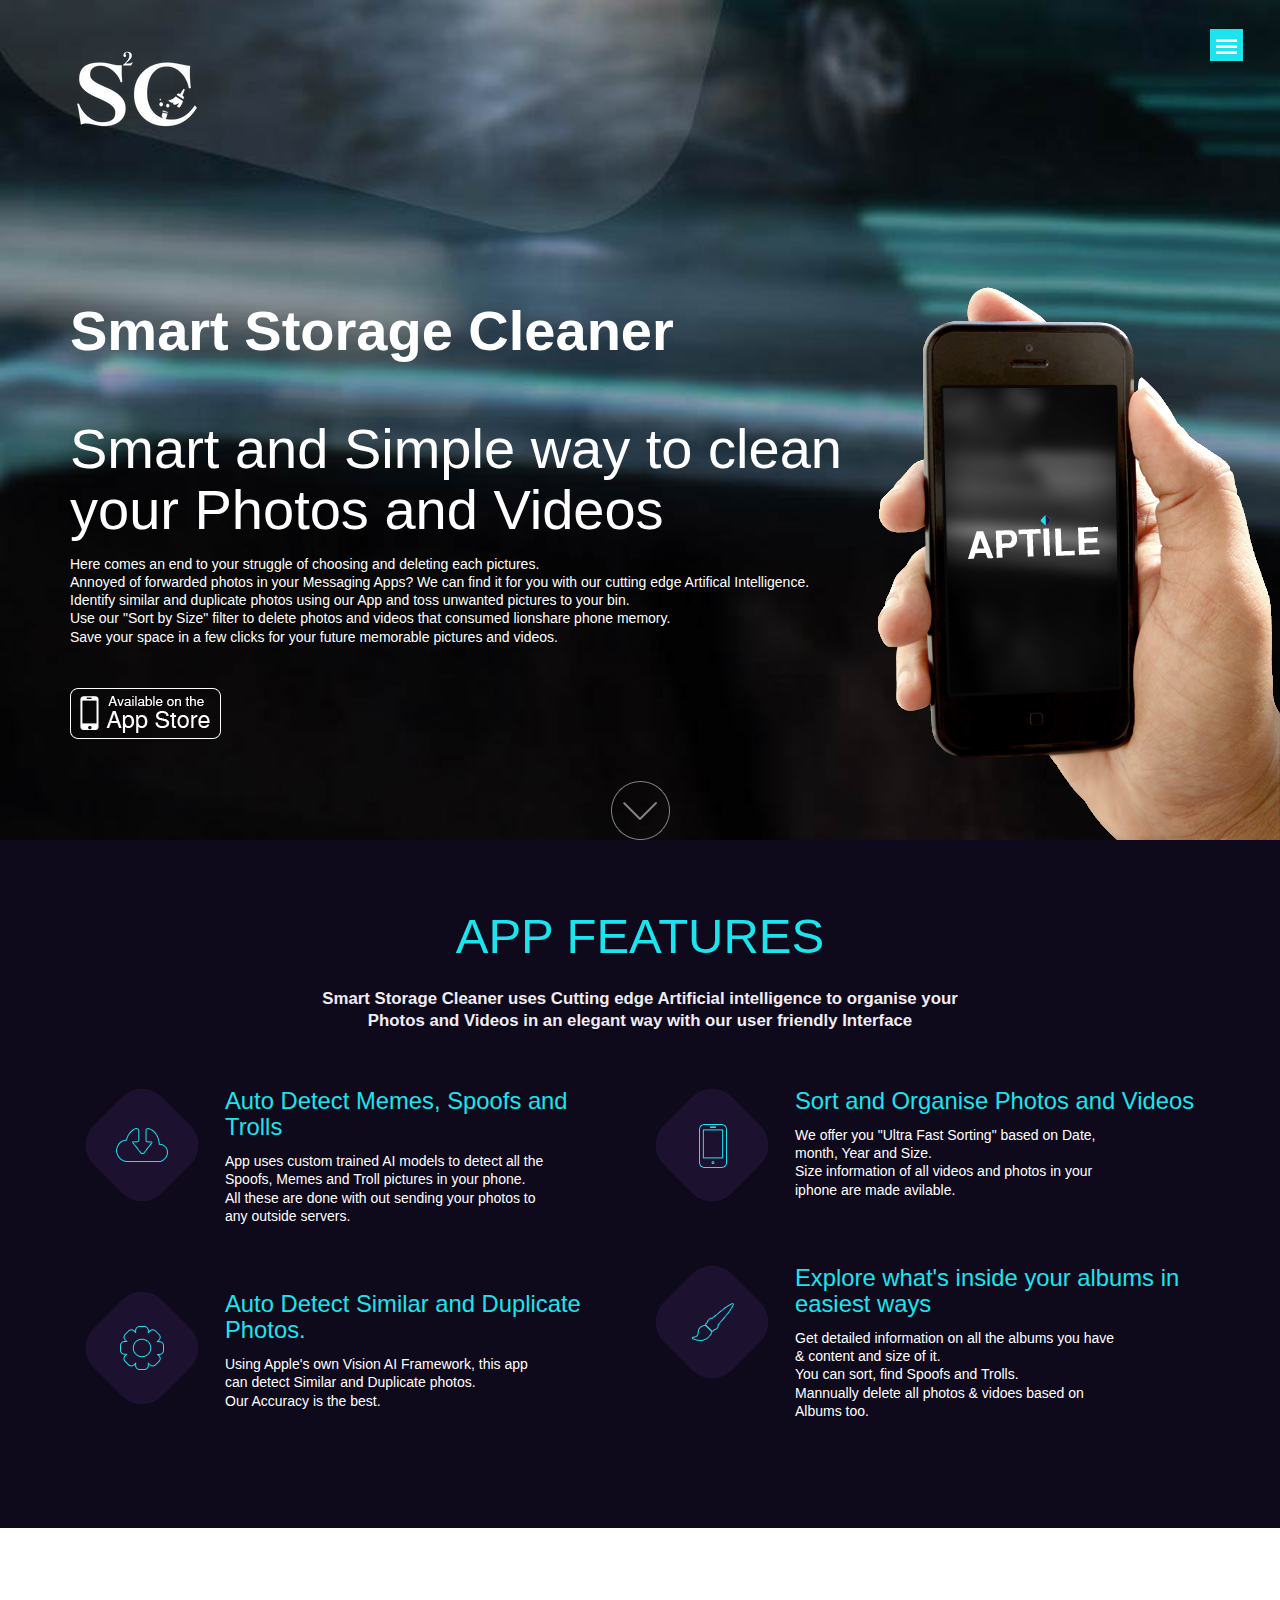
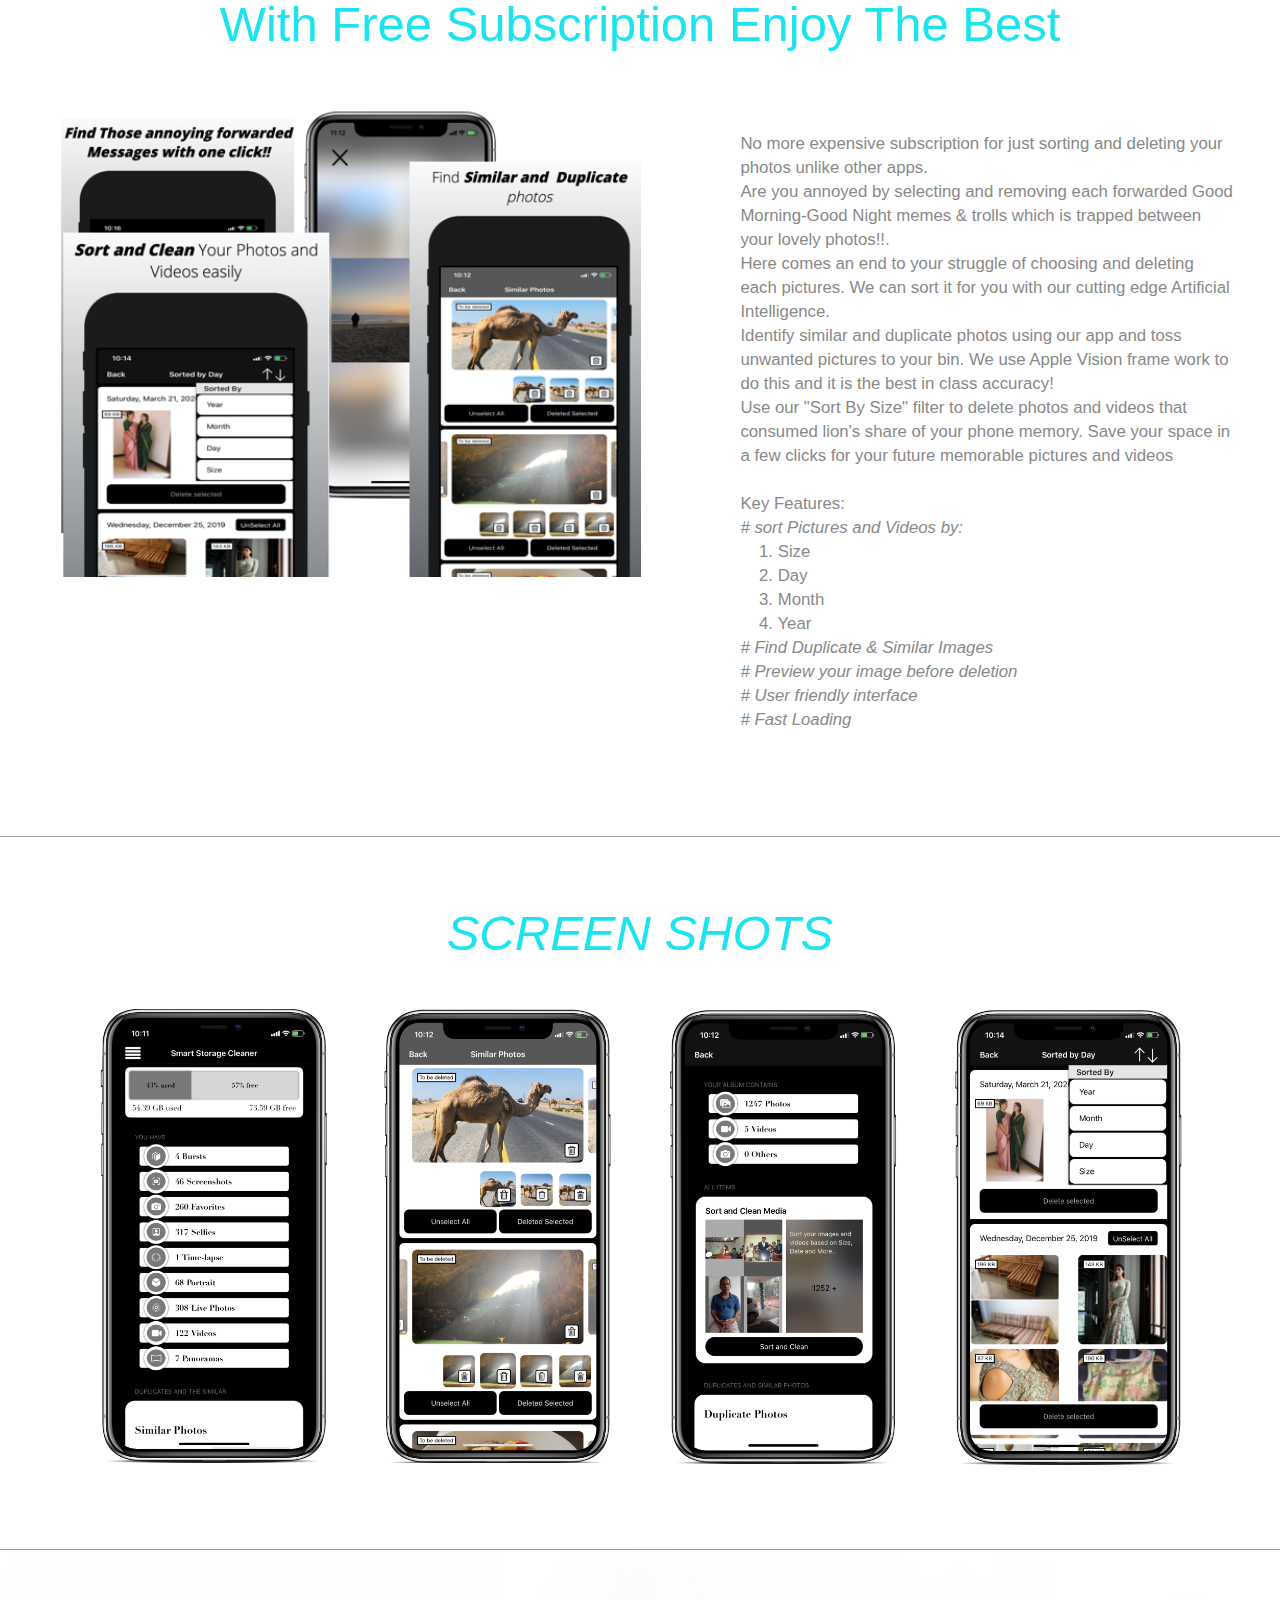
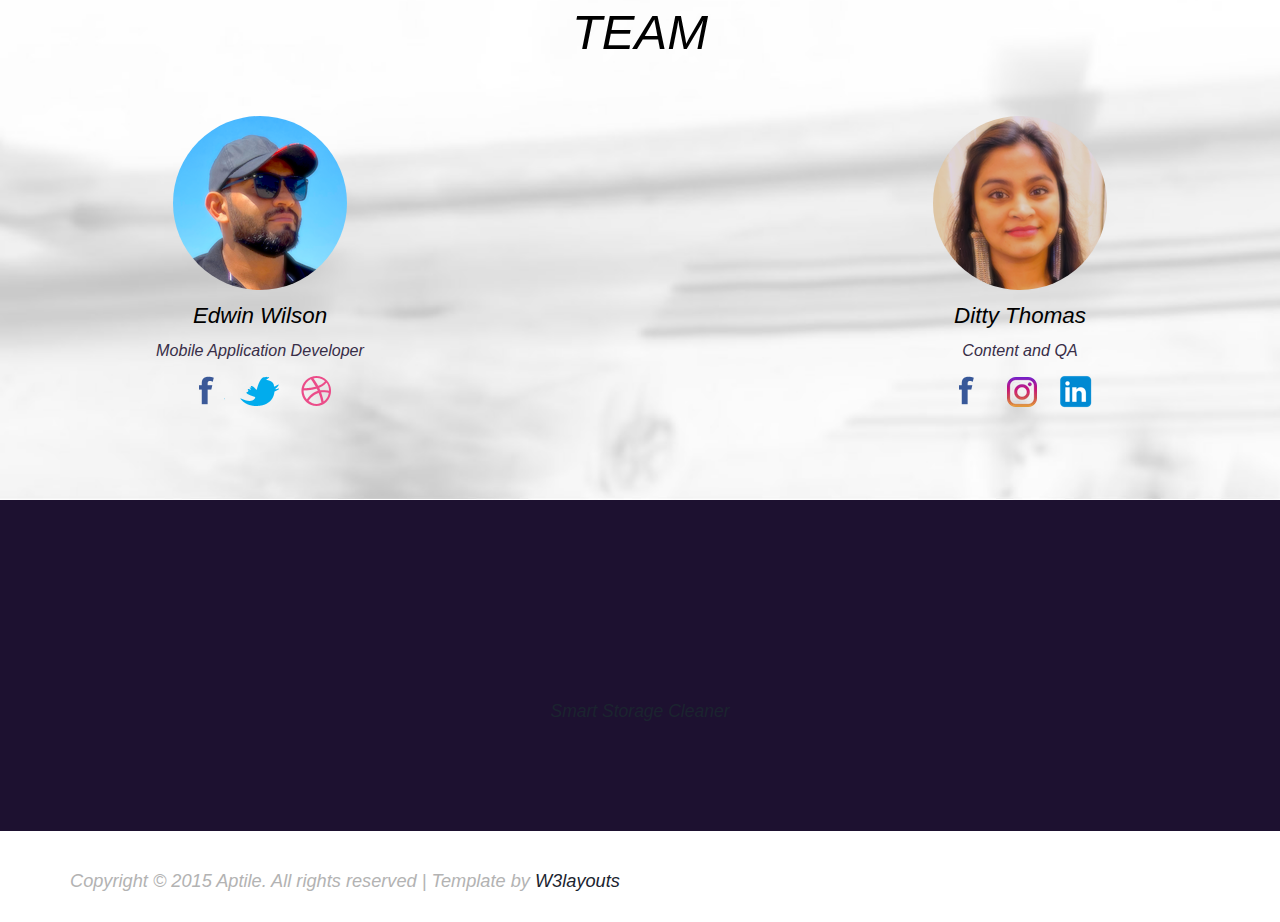
<file: index.html>
<!--
Author: W3layouts
Author URL: http://w3layouts.com
License: Creative Commons Attribution 3.0 Unported
License URL: http://creativecommons.org/licenses/by/3.0/
-->
<!DOCTYPE html>
<html>
<head>
<title>Smart Storage Cleaner: smart and Easy Photo App cleaner for iOS</title>
<link href="css/bootstrap.css" rel='stylesheet' type='text/css' />
<!-- jQuery (Bootstrap's JavaScript plugins) -->
<script src="http://ajax.googleapis.com/ajax/libs/jquery/2.1.1/jquery.min.js"></script>
<link href="css/component.css" rel="stylesheet" type="text/css"  />
<!-- Custom Theme files -->
<link href="css/style.css" rel="stylesheet" type="text/css" media="all" />
<!-- Custom Theme files -->
<meta name="viewport" content="width=device-width, initial-scale=1">
<meta http-equiv="Content-Type" content="text/html; charset=utf-8" />
<meta name="keywords" content="Duplicate cleaner, smiliar photo finder for iOS, similar photo finder for mac, duplicate photo finder for iOS, duplicate file finder, Meme finde, spoof finder,
whats app cleaner, ios app, smart storage cleaner, smart photo cleaner"/>
<script type="application/x-javascript"> addEventListener("load", function() { setTimeout(hideURLbar, 0); }, false); function hideURLbar(){ window.scrollTo(0,1); } </script>
<!--webfont-->
<!---- start-smoth-scrolling---->
		<script type="text/javascript" src="js/move-top.js"></script>
		<script type="text/javascript" src="js/easing.js"></script>
		<script type="text/javascript">
			jQuery(document).ready(function($) {
				$(".scroll").click(function(event){		
					event.preventDefault();
					$('html,body').animate({scrollTop:$(this.hash).offset().top},300);
				});
			});
		</script>
<!---- start-smoth-scrolling---->
</head>
<body class="cbp-spmenu-push">
<div id="home" class="banner">
	 <div class="container">
		 <div class="header">
			 <div class="logo">
				 <a href="#"><img src="images/logo.png" alt=""/></a>
			 </div>	
			 <div class="top-nav">
				<nav class="cbp-spmenu cbp-spmenu-vertical cbp-spmenu-right" id="cbp-spmenu-s2">
					<h3>Menu</h3>
					<a class="scroll" href="#home" class="active">Home</a>
					<a class="scroll" href="#feature">Features</a>
					<a class="scroll" href="#screenshots">Screen Shots</a>
					<a class="scroll" href="#team">Team</a>
				</nav>
				<div class="main buttonset">	
						<!-- Class "cbp-spmenu-open" gets applied to menu and "cbp-spmenu-push-toleft" or "cbp-spmenu-push-toright" to the body -->
						<button id="showRightPush"><img src="images/menu-icon.png" alt=""/></button>
						<!--<span class="menu"></span>-->
				</div>
				<!-- Classie - class helper functions by @desandro https://github.com/desandro/classie -->
				<script src="js/classie.js"></script>
				<script>
				var menuRight = document.getElementById( 'cbp-spmenu-s2' ),
				showRightPush = document.getElementById( 'showRightPush' ),
				body = document.body;

				showRightPush.onclick = function() {
					classie.toggle( this, 'active' );
					classie.toggle( body, 'cbp-spmenu-push-toleft' );
					classie.toggle( menuRight, 'cbp-spmenu-open' );
					disableOther( 'showRightPush' );
				};

				function disableOther( button ) {
					if( button !== 'showRightPush' ) {
						classie.toggle( showRightPush, 'disabled' );
					}
				}
			 </script>
	     </div>
			<div class="clearfix"></div>
		 </div>
		 
		 <div class="banner-info">
			 <h1>Smart Storage Cleaner<p></p><span>Smart and Simple way to clean your Photos and Videos</span></h1>
			 <p>Here comes an end to your struggle of choosing and deleting each pictures.<br>
            Annoyed of forwarded photos in your Messaging Apps? We can find it for you with our cutting edge Artifical Intelligence.<br>
            Identify similar and duplicate photos using our App and toss unwanted pictures to your bin.<br>
            Use our "Sort by Size" filter to delete photos and videos that consumed lionshare phone memory.<br>
            Save your space in a few clicks for your future memorable pictures and videos.</p>
			 <a href="#"><img src="images/app.png" alt=""/></a>
		 </div>
		 <div class="down">
		 <a class="scroll" href="#feature"><img src="images/scroll.png" alt=""/></a>
		 </div>
	 </div>
	 <div class="hand">
		 <img src="images/hand.png" alt=""/>
	 </div>
</div>
<!--features-->
<div id="feature" class="features">
	 <div class="container">
		 <div class="feature-info text-center">
		 <h3>APP FEATURES</h3>
		 <p>Smart Storage Cleaner uses Cutting edge Artificial intelligence to organise your Photos and Videos in an elegant way with our user friendly Interface</p>
		 </div>
		 <div class="feature-grids">
			 <div class="col-md-6 feature-sec">
				 <div class="feature-grid grid1">
					 <h3>Auto Detect Memes, Spoofs and Trolls</h3>
					 <p>App uses custom trained AI models to detect all the Spoofs, Memes and Troll pictures in your phone.
                          <br>All these are done with out sending your photos to any outside servers.</br>
                        </p>
				 </div>
				 <div class="feature-grid grid2">
					 <h3>Auto Detect Similar and Duplicate Photos.</h3>
					 <p>Using Apple's own Vision AI Framework, this app can detect Similar and Duplicate photos.
                         <br>Our Accuracy is the best. </br>
                     </p>
				 </div>
			 </div>
			 <div class="col-md-6 feature-sec">
				 <div class="feature-grid grid3">
					 <h3>Sort and Organise Photos and Videos</h3>
					 <p>We offer you "Ultra Fast Sorting" based on Date, month, Year and Size.
                         <br> Size information of all videos and photos in your iphone are made avilable. </br>
                     </p>
				 </div>
				 <div class="feature-grid grid4">
					 <h3>Explore what's inside your albums in easiest ways</h3>
					 <p>Get detailed information on all the albums you have & content and size of it.<br>
                      You can sort, find Spoofs and Trolls.<br>
                       Mannually delete all photos & vidoes based on Albums too.<br>
                     </p>
				 </div>
			 </div>
			 <div class="clearfix"></div>
		 </div>
	</div>
</div>
<!--landing-->
<div class="landing">
		 <h3>With Free Subscription Enjoy The Best</h3>
		 <div class="alnding-sec">
			 <div class="col-md-6 slades">
				 <img src="images/appTalks.png" alt=""/>
			 </div>
			 <div class="col-md-6 landing-info">
                 <p>No more expensive subscription for just sorting and deleting your photos unlike other apps.<br>
                    Are you annoyed by selecting and removing each forwarded Good Morning-Good Night memes & trolls which is trapped between your lovely photos!!.<br> 
                    Here comes an end to your struggle of choosing and deleting each pictures. We can sort it for you with our cutting edge Artificial Intelligence.<br>
                    Identify similar and duplicate photos using our app and toss unwanted pictures to your bin. We use Apple Vision frame work to do this and it is the best in class accuracy!<br> 
                    Use our "Sort By Size" filter to delete photos and videos that consumed lion's share of your phone memory. Save your space in a few clicks for your future memorable pictures and videos<br>
                    <br>Key Features:<br>
                        <i># sort Pictures and Videos by:</i><br>
                        &nbsp;&nbsp;&nbsp;&nbsp;1. Size<br>
                        &nbsp;&nbsp;&nbsp;&nbsp;2. Day<br>
                        &nbsp;&nbsp;&nbsp;&nbsp;3. Month<br>
                        &nbsp;&nbsp;&nbsp;&nbsp;4. Year<br>
                        <i># Find Duplicate & Similar Images</i><br>
                        <i># Preview your image before deletion</i><br>
                        <i># User friendly interface<i><br>
                        <i># Fast Loading<i><br>
                </p>
			 </div>
			 <div class="clearfix"></div>
	 </div>
</div>
<!--screenshots-->
<div id="screenshots" class="screen-shots">
	 <div class="container">
		 <h3>SCREEN SHOTS</h3>
		  <div class="review-slider">
			 <ul id="flexiselDemo3">
				<li><img src="images/sr1.png" alt=""/></li>
				<li><img src="images/sr2.png" alt=""/></li>
				<li><img src="images/sr3.png" alt=""/></li>
				<li><img src="images/sr4.png" alt=""/></li>
                <li><img src="images/sr5.png" alt=""/></li>	
                <li><img src="images/sr6.png" alt=""/></li>
                <li><img src="images/sr7.png" alt=""/></li>	
                <li><img src="images/sr8.png" alt=""/></li>	
			 </ul>
				<script type="text/javascript">
			 $(window).load(function() {
				
			  $("#flexiselDemo3").flexisel({
					visibleItems: 4,
					animationSpeed: 1000,
					autoPlay: true,
					autoPlaySpeed: 3000,    		
					pauseOnHover: true,
					enableResponsiveBreakpoints: true,
					responsiveBreakpoints: { 
						portrait: { 
							changePoint:480,
							visibleItems: 2
						}, 
						landscape: { 
							changePoint:640,
							visibleItems: 3
						},
						tablet: { 
							changePoint:768,
							visibleItems: 4
						}
					}
				});
				});
			 </script>
			 <script type="text/javascript" src="js/jquery.flexisel.js"></script>	
		  </div>
	  </div>
</div>
<!--team-->
<div id="team" class="team">
	<div class="container">
		 <h3>TEAM</h3>
		 <div class="team-grids">
			 <div class="col-md-4 team-grid text-center">
				 <img src="images/edwin.png" alt=""/>
				 <h4>Edwin Wilson</h4>
				 <p>Mobile Application Developer</p>
				 <div class="social-icons">
					 <a href="https://www.facebook.com/mdveddy"><span class="fb"></span></a>
					 <a href="https://github.com/eewilfred"><span class="tweet"></span></a>
					 <a href="https://www.linkedin.com/in/edwin-wilson-42290150"><span class="drib"></span></a>
				 </div>
             </div>
             <div class="col-md-4 team-grid text-center">
            </div>
			 <div class="col-md-4 team-grid text-center">
				 <img src="images/ditty.png" alt=""/>
				 <h4>Ditty Thomas</h4>
				 <p>Content and QA </p>
				 <div class="social-icons2">
					 <a href="https://www.facebook.com/dittythomasn"><span class="fb"></span></a>
					 <a href="https://www.instagram.com/dittythomas/"><span class="tweet"></span></a>
					 <a href="https://www.linkedin.com/in/dittythomas"><span class="drib"></span></a>
				 </div>
			 </div>
			 <!-- <div class="col-md-4 team-grid text-center">
				 <img src="images/t3.jpg" alt=""/>
				 <h4>Jennifer</h4>
				 <p>Lorem ipsum dolor sit amet, consectetur adipiscing elit,
				 sed do eiusmod tempor incididunt ut labore et dolore magna aliqua. </p>
				 <div class="social-icons">
					 <a href="#"><span class="fb"></span></a>
					 <a href="#"><span class="tweet"></span></a>
					 <a href="#"><span class="drib"></span></a>
				 </div>
			 </div> -->
			 <div class="clearfix"></div>
		 </div>
	 </div>
</div>
<!--team-->

<!---FB-->
<div id="fb-root"></div>
<script async defer crossorigin="anonymous" src="https://connect.facebook.net/en_US/sdk.js#xfbml=1&version=v7.0"></script>

<div class="subscribe">
    <div class="text-center">
        <div class="fb-like" data-href="https://www.facebook.com/Smart-Storage-Cleaner-105650421178523" data-width="" data-layout="button_count" data-action="like" data-size="large" data-share="true"></div>
    </div>
</div>

<div class="subscribe">
    <div class="text-center">
        <div class="fb-page" data-href="https://www.facebook.com/Smart-Storage-Cleaner-105650421178523" data-tabs="timeline" data-width="380" data-height="400" data-small-header="true" data-adapt-container-width="true" data-hide-cover="false" data-show-facepile="true"><blockquote cite="https://www.facebook.com/Smart-Storage-Cleaner-105650421178523" class="fb-xfbml-parse-ignore"><a href="https://www.facebook.com/Smart-Storage-Cleaner-105650421178523">Smart Storage Cleaner</a></blockquote></div>
    </div>
</div>

<!---FB-->

<!--footer-->
<div class="footer">
	 <div class="container">
		 <p>Copyright © 2015 Aptile. All rights reserved | Template by <a href="http://w3layouts.com">W3layouts</a></p>
	 </div>
</div>



</body>
</html>
</file>
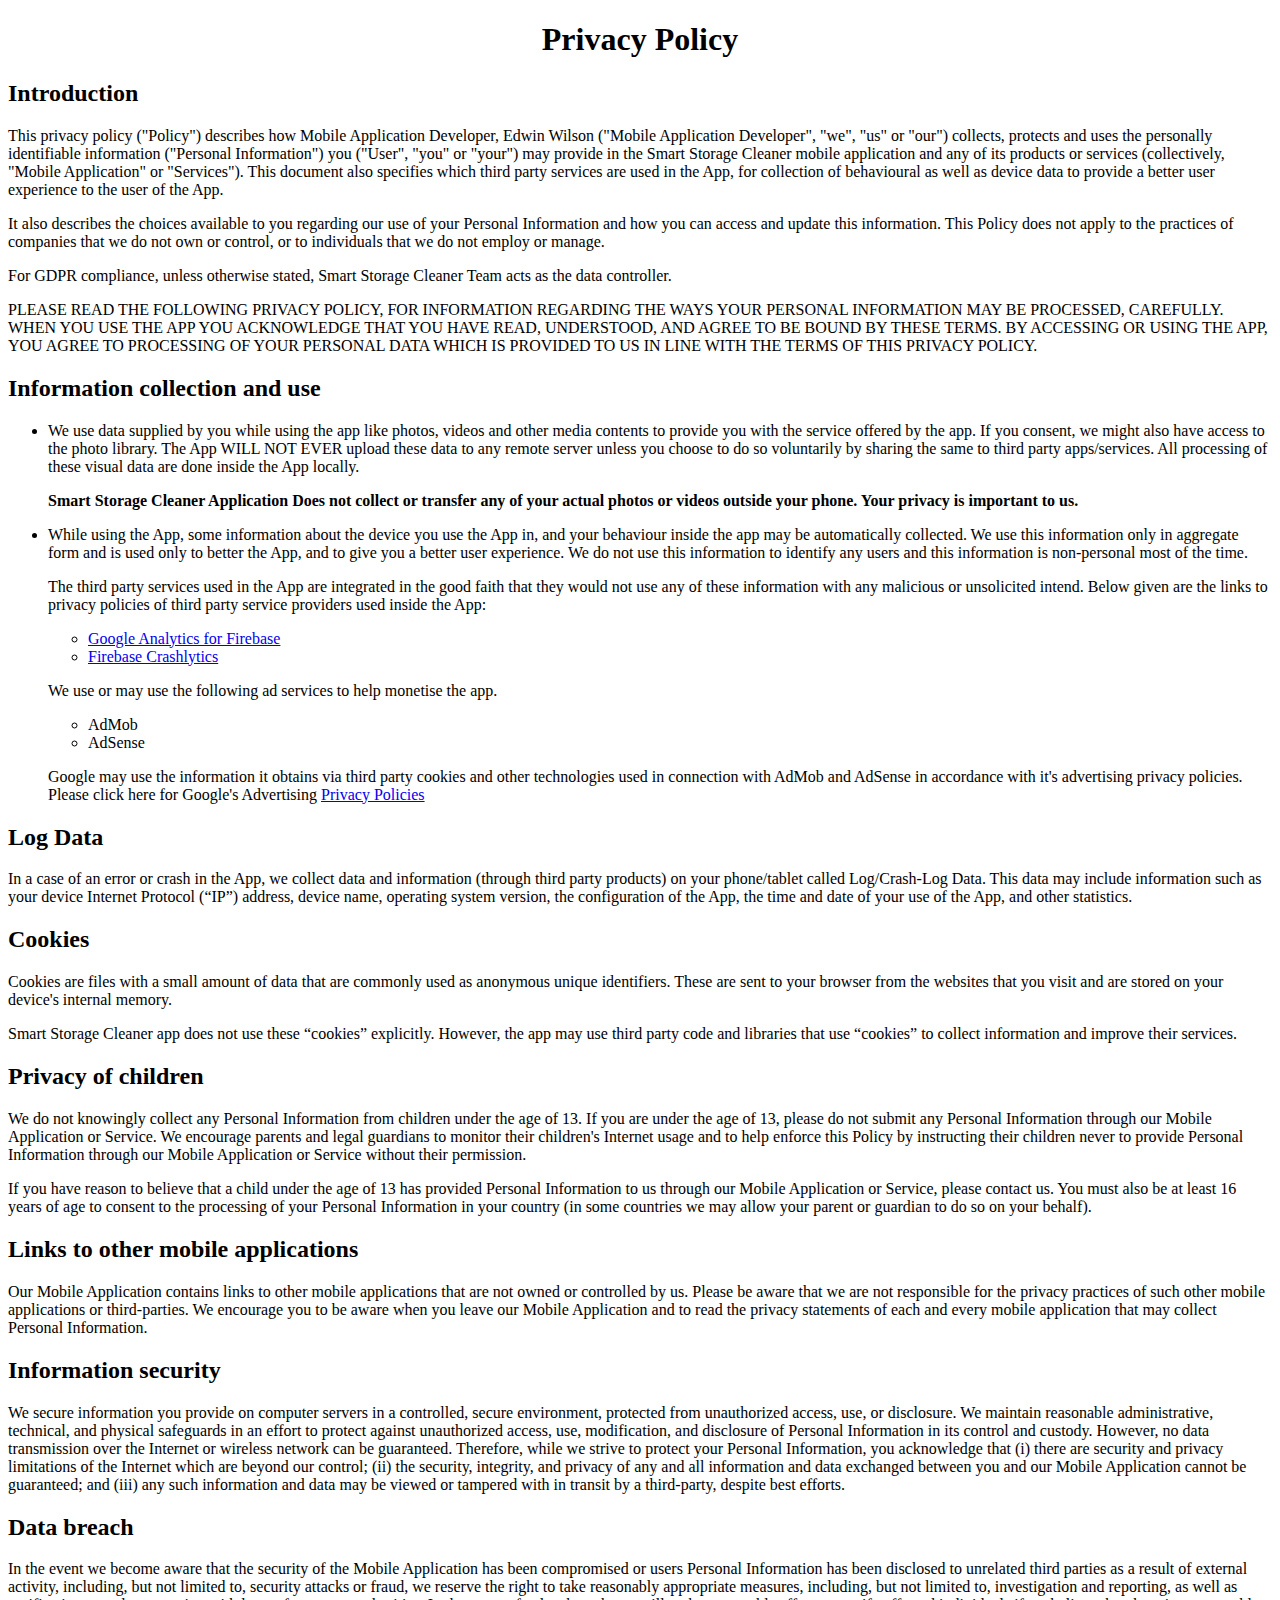
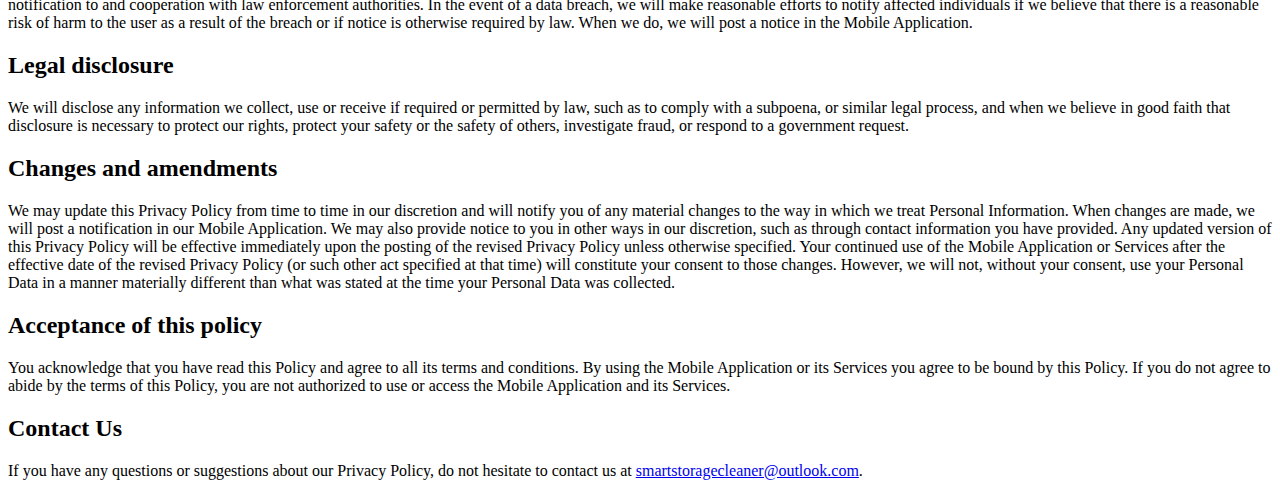
<file: Privacy/PrivacyPolicy.html>
<!doctype html>
<html>
	<head>
		<title>Privacy Policy</title>
		<meta content="text/html; charset=utf-8" http-equiv="Content-Type">
	    <meta name="MobileOptimized" content="240">
		<meta name="viewport" content="width=device-width, initial-scale=1.0">
	</head>

	<body>
		<header>
			<h1 align="center">Privacy Policy</h1>
<!--			<nav align="center">-->
<!--				<a href="/">Home</a> ||-->
<!--				<a href="/en/terms-and-conditions/">Terms &amp; Conditions</a> ||-->
<!--				<a href="/en/support/">Support</a>-->
<!--			</nav>-->
		</header>

		
		<main>
		<h2>Introduction</h2>
			
		<p>This privacy policy (&quot;Policy&quot;) describes how Mobile Application Developer, Edwin Wilson (&quot;Mobile Application Developer&quot;, &quot;we&quot;, &quot;us&quot; or &quot;our&quot;) collects, protects and uses the personally identifiable information (&quot;Personal Information&quot;) you (&quot;User&quot;, &quot;you&quot; or &quot;your&quot;) may provide in the Smart Storage Cleaner mobile application and any of its products or services (collectively, &quot;Mobile Application&quot; or &quot;Services&quot;). This document also specifies which third party services are used in the App, for collection of behavioural as well as device data to provide a better user experience to the user of the App. </p>
		<p>It also describes the choices available to you regarding our use of your Personal Information and how you can access and update this information. This Policy does not apply to the practices of companies that we do not own or control, or to individuals that we do not employ or manage.</p>
			
			<p>For GDPR compliance, unless otherwise stated, Smart Storage Cleaner Team acts as the data controller.</p>
			
			<p>PLEASE READ THE FOLLOWING PRIVACY POLICY, FOR INFORMATION REGARDING THE WAYS YOUR PERSONAL INFORMATION MAY BE PROCESSED, CAREFULLY. WHEN YOU USE THE APP YOU ACKNOWLEDGE THAT YOU HAVE READ, UNDERSTOOD, AND AGREE TO BE BOUND BY THESE TERMS. BY ACCESSING OR USING THE APP, YOU AGREE TO PROCESSING OF YOUR PERSONAL DATA WHICH IS PROVIDED TO US IN LINE WITH THE TERMS OF THIS PRIVACY POLICY.</p>
			
			<h2>Information collection and use</h2>
			<ul>
				<li><p>We use data supplied by you while using the app like photos, videos and other media contents to provide you with the service offered by the app. If you consent, we might also have access to the photo library. The App WILL NOT EVER upload these data to any remote server unless you choose to do so voluntarily by sharing the same to third party apps/services.  All processing of these visual data are done inside the App locally. </p></li>
				<p><b>Smart Storage Cleaner Application Does not collect or transfer any of your actual photos or videos outside your phone. Your privacy is important to us.</b></p>
				<li><p>While using the App, some information about the device you use the App in, and your behaviour inside the app may be automatically collected. We use this information only in aggregate form and is used only to better the App, and to give you a better user experience. We do not use this information to identify any users and this information is non-personal most of the time.</p></li>

				<p>The third party services used in the App are integrated in the good faith that they would not use any of these information with any malicious or unsolicited intend. Below given are the links to privacy policies of third party service providers used inside the App:</p>
				<ul>
					<li><a href="https://firebase.google.com/policies/analytics">Google Analytics for Firebase</a></li>
					<li><a href="https://firebase.google.com/support/privacy/">Firebase Crashlytics</a></li>
				</ul>

                <p>We use or may use the following ad services to help monetise the app.<p>
                <ul>
                    <li>AdMob</li>
                    <li>AdSense</li>
                </ul>
                <p>Google may use the information it obtains via third party cookies and other technologies used in connection with AdMob and AdSense in accordance with it's advertising privacy policies. Please click here for Google's Advertising <a href="https://firebase.google.com/support/privacy/">Privacy Policies</a><p>
			</ul>
			
			<h2>Log Data</h2>
			<p>In a case of an error or crash in the App, we collect data and information (through third party products) on your phone/tablet called Log/Crash-Log Data. This data may include information such as your device Internet Protocol (“IP”) address, device name, operating system version, the configuration of the App, the time and date of your use of the App, and other statistics.</p>


			<h2>Cookies</h2>
			<p>Cookies are files with a small amount of data that are commonly used as anonymous unique identifiers. These are sent to your browser from the websites that you visit and are stored on your device's internal memory.</p>

			<p>Smart Storage Cleaner app does not use these “cookies” explicitly. However, the app may use third party code and libraries that use “cookies” to collect  information and improve their services.</p>
			
			<h2>Privacy of children</h2>
			<p>We do not knowingly collect any Personal Information from children under the age of 13. If you are under the age of 13, please do not submit any Personal Information through our Mobile Application or Service. We encourage parents and legal guardians to monitor their children's Internet usage and to help enforce this Policy by instructing their children never to provide Personal Information through our Mobile Application or Service without their permission.</p>
			<p>If you have reason to believe that a child under the age of 13 has provided Personal Information to us through our Mobile Application or Service, please contact us. You must also be at least 16 years of age to consent to the processing of your Personal Information in your country (in some countries we may allow your parent or guardian to do so on your behalf).</p>
			<h2>Links to other mobile applications</h2>
			<p>Our Mobile Application contains links to other mobile applications that are not owned or controlled by us. Please be aware that we are not responsible for the privacy practices of such other mobile applications or third-parties. We encourage you to be aware when you leave our Mobile Application and to read the privacy statements of each and every mobile application that may collect Personal Information.</p>
			<h2>Information security</h2>
			<p>We secure information you provide on computer servers in a controlled, secure environment, protected from unauthorized access, use, or disclosure. We maintain reasonable administrative, technical, and physical safeguards in an effort to protect against unauthorized access, use, modification, and disclosure of Personal Information in its control and custody. However, no data transmission over the Internet or wireless network can be guaranteed. Therefore, while we strive to protect your Personal Information, you acknowledge that (i) there are security and privacy limitations of the Internet which are beyond our control; (ii) the security, integrity, and privacy of any and all information and data exchanged between you and our Mobile Application cannot be guaranteed; and (iii) any such information and data may be viewed or tampered with in transit by a third-party, despite best efforts.</p>
			<h2>Data breach</h2>
			<p>In the event we become aware that the security of the Mobile Application has been compromised or users Personal Information has been disclosed to unrelated third parties as a result of external activity, including, but not limited to, security attacks or fraud, we reserve the right to take reasonably appropriate measures, including, but not limited to, investigation and reporting, as well as notification to and cooperation with law enforcement authorities. In the event of a data breach, we will make reasonable efforts to notify affected individuals if we believe that there is a reasonable risk of harm to the user as a result of the breach or if notice is otherwise required by law. When we do, we will post a notice in the Mobile Application.</p>
			<h2>Legal disclosure</h2>
			<p>We will disclose any information we collect, use or receive if required or permitted by law, such as to comply with a subpoena, or similar legal process, and when we believe in good faith that disclosure is necessary to protect our rights, protect your safety or the safety of others, investigate fraud, or respond to a government request.</p>
			<h2>Changes and amendments</h2>
			<p>We may update this Privacy Policy from time to time in our discretion and will notify you of any material changes to the way in which we treat Personal Information. When changes are made, we will post a notification in our Mobile Application. We may also provide notice to you in other ways in our discretion, such as through contact information you have provided. Any updated version of this Privacy Policy will be effective immediately upon the posting of the revised Privacy Policy unless otherwise specified. Your continued use of the Mobile Application or Services after the effective date of the revised Privacy Policy (or such other act specified at that time) will constitute your consent to those changes. However, we will not, without your consent, use your Personal Data in a manner materially different than what was stated at the time your Personal Data was collected.</p>
			<h2>Acceptance of this policy</h2>
			<p>You acknowledge that you have read this Policy and agree to all its terms and conditions. By using the Mobile Application or its Services you agree to be bound by this Policy. If you do not agree to abide by the terms of this Policy, you are not authorized to use or access the Mobile Application and its Services.</p>

			
			<h2>Contact Us</h2>
			<p>If you have any questions or suggestions about our Privacy Policy, do not hesitate to contact us at <a href="mailto:smartstoragecleaner@outlook.com">smartstoragecleaner@outlook.com</a>.</p>
			
			
        </main>
		
	</body>
	
</html>
</file>
<file: css/component.css>
/* General styles for all menus */
.cbp-spmenu {
	background: #47a3da;
	position: fixed;
}

.cbp-spmenu h3 {
	color: #afdefa;
	font-size: 1.9em;
	padding: 20px;
	margin: 0;
	font-weight: 300;
	background: #0d77b6;
}

.cbp-spmenu a {
	display: block;
	color: #fff;
	font-size: 1.1em;
	font-weight: 300;
}

.cbp-spmenu a:hover {
	background: #258ecd;
}

.cbp-spmenu a:active {
	background: #afdefa;
	color: #47a3da;
}

/* Orientation-dependent styles for the content of the menu */

.cbp-spmenu-vertical {
	width: 240px;
	height: 100%;
	top: 0;
	z-index: 1000;
}

.cbp-spmenu-vertical a {
	border-bottom: 1px solid #258ecd;
	padding: 1em;
}

.cbp-spmenu-horizontal {
	width: 100%;
	height: 150px;
	left: 0;
	z-index: 1000;
	overflow: hidden;
}

.cbp-spmenu-horizontal h3 {
	height: 100%;
	width: 20%;
	float: left;
}

.cbp-spmenu-horizontal a {
	float: left;
	width: 20%;
	padding: 0.8em;
	border-left: 1px solid #258ecd;
}

/* Vertical menu that slides from the left or right */

.cbp-spmenu-left {
	left: -240px;
}

.cbp-spmenu-right {
	right: -240px;
}

.cbp-spmenu-left.cbp-spmenu-open {
	left: 0px;
}

.cbp-spmenu-right.cbp-spmenu-open {
	right: 0px;
}

/* Horizontal menu that slides from the top or bottom */

.cbp-spmenu-top {
	top: -150px;
}

.cbp-spmenu-bottom {
	bottom: -150px;
}

.cbp-spmenu-top.cbp-spmenu-open {
	top: 0px;
}

.cbp-spmenu-bottom.cbp-spmenu-open {
	bottom: 0px;
}

/* Push classes applied to the body */

.cbp-spmenu-push {
	overflow-x: hidden;
	position: relative;
	left: 0;
}

.cbp-spmenu-push-toright {
	left: 240px;
}

.cbp-spmenu-push-toleft {
	left: -240px;
}

/* Transitions */

.cbp-spmenu,
.cbp-spmenu-push {
	-webkit-transition: all 0.3s ease;
	-moz-transition: all 0.3s ease;
	transition: all 0.3s ease;
}

/* Example media queries */
@media (max-width:480px){
.cbp-spmenu h3 {
  font-size: 1.3em;
  padding: 15x;
}
nav#cbp-spmenu-s2 a {
  padding: 18px 25px!important;
  font-size: 14px!important;
}
.cbp-spmenu-push-toleft {
  left: -184px;
}
.cbp-spmenu-vertical {
  width: 185px;
}
}
@media (max-width:320px){
.cbp-spmenu-push-toleft {
  left: -170px;
}
.cbp-spmenu-vertical {
  width: 170px;
}

}
@media screen and (max-width: 55.1875em){

	.cbp-spmenu-horizontal {
		font-size: 75%;
		height: 110px;
	}

	.cbp-spmenu-top {
		top: -110px;
	}

	.cbp-spmenu-bottom {
		bottom: -110px;
	}

}

@media screen and (max-height: 26.375em){

	.cbp-spmenu-vertical {
		font-size: 90%;
		width: 190px;
	}

	.cbp-spmenu-left,
	.cbp-spmenu-push-toleft {
		left: -190px;
	}

	.cbp-spmenu-right {
		right: -190px;
	}

	.cbp-spmenu-push-toright {
		left: 190px;
	}
}
</file>
<file: css/style.css>
/*--
	Author: W3layouts
	Author URL: http://w3layouts.com
	License: Creative Commons Attribution 3.0 Unported
	License URL: http://creativecommons.org/licenses/by/3.0/
--*/
body{
	margin:0;
	padding:0;
	background:#fff;
	font-family:sans-serif;
 }
body a{
	transition:0.5s all;
	-webkit-transition:0.5s all;
	-moz-transition:0.5s all;
	-o-transition:0.5s all;
	-ms-transition:0.5s all;
}
h1,h2,h3,h4,h5,h6{
	margin:0;			   
}	
p{
	margin:0;
}
ul{
margin:0;
padding:0;
}
/*----*/
.banner{
	background:url(../images/bg.jpg) no-repeat;
	background-size:cover;
	min-height:720px;
	position:relative;
}
.header{
	padding-top:2em;
}
.logo{
	float:left;
}
.top-nav{
	float:right;
	margin-right:0em;
}
button#showRightPush {
  border: none;  
  padding: 6px;
  outline: none;
  position: fixed;
  z-index: 1;
  background: #1ce4ef;;
}
nav#cbp-spmenu-s2 {
  background: #fff;
  text-align: center;
}
nav#cbp-spmenu-s2 a {
	color: rgba(197, 183, 142, 1);
	display: block;
	padding: 20px 25px;
	font-size: 18px;
	font-weight: 400;
	border: none;
	margin: 0;
	transition: .5s all;
	border-bottom: 1px dotted rgb(118, 118, 118);
	text-decoration: none;
}
nav#cbp-spmenu-s2 a:hover {
	text-decoration: none;
	background: none;
}
nav#cbp-spmenu-s2 a.active,nav#cbp-spmenu-s2 a:hover {
	color: #0f091c;
}
nav#cbp-spmenu-s2 h3 {
  background:#1ce4ef;
  color: white;
}
.hand {
	position:absolute;
	right:0px;
	bottom:0;
}
.banner-info {
  margin-top: 10em;
  width:75%;
  display: inline-block;
}
.banner-info h1{
	color:#fff;
	font-size:4em;
	font-weight:600;
}
.banner-info h1 span{
	display:block;
	font-weight:400;
}
.banner-info p{
	font-size:1em;
	font-weight:400;
	color:#fff;
	line-height:1.3em;
	margin-top:1em;
}
.banner-info a{
	display:inline-block;
	margin-top:3em;
}
.banner-info a img:hover {
  opacity: 0.6;  
}
.down{
	margin-top: 3em;
	text-align:center;
}
/*--features--*/
.features{
	 background:#0f091c;
	 padding:5em 0 3em 0;
}
.feature-info h3{
	font-size:3.5em;
	font-weight:500;
	color:#1ce4ef;
	margin-bottom:0.5em;
}
.feature-info p{
	font-size:1.2em;
	font-weight:600;
	color:#efedf3;
	width:60%;
	margin:0 auto;
	line-height:1.3em;
}
.feature-grids{
	margin-top:4em;
}
.grid1{
	background:url(../images/ap1.png) no-repeat 0px 0px;
}
.grid2{
	background:url(../images/ap2.png) no-repeat 0px 0px;
}
.grid3{
	background:url(../images/ap3.png) no-repeat 0px 0px;
}
.grid4{
	background:url(../images/ap4.png) no-repeat 0px 0px;
}
.feature-grid{
	padding:0px 0 10px 140px;
	margin-bottom:4em;
}
.feature-grid h3{
	font-size:1.7em;
	font-weight:500;
	color:#1ce4ef;
	margin-bottom:0.5em;	
}
.feature-grid p{
	font-size:1em;
	font-weight:500;
	color:#ffffff;
	width:80%;	
	line-height:1.3em;
}
/*--landing--*/
.landing{
	padding:6em 0;
	border-bottom:1px solid #9f9da4;
}
.landing h3{
	 color:#1ce4ef;
	 text-align:center;
	 font-size:3.5em;
	 margin-bottom:0.5em;
	 font-weight:500;
}
.landing-info{
	margin-top: 4em;
  width: 40.3%;
  padding-left: 6em;
}
.landing-info p{
	 font-size:1.25em;
	 font-weight:400;
	 color:#898989;
	 margin-bottom:2em;
}
.slades img {
  width: 100%;
}
.slades {
  text-align: center;
  margin-left: 10em;
  width: 40%;
}
/*--screen-shots--*/
.screen-shots{
	padding:5em 0 6em 0;
	border-bottom:1px solid #9f9da4;
}
.screen-shots h3{
  color: #1ce4ef;
  text-align: center;
  font-size: 3.5em;
  margin-bottom: 1em;
  font-weight: 500;
}
#flexiselDemo1, #flexiselDemo2, #flexiselDemo3 {
	display: none;
}
.nbs-flexisel-container {
	position: relative;
	max-width: 100%;
}
.nbs-flexisel-ul {
	position: relative;
	width: 9999px;
	margin: 0px;
	padding: 0px;
	list-style-type: none;
	text-align: center;
}
.nbs-flexisel-inner {
	overflow: hidden;
}
.nbs-flexisel-item {
	float: left;
	margin: 0px;
	padding: 0px;
	cursor: pointer;
	position: relative;
	line-height: 0px;
}
.nbs-flexisel-item > img {	
	cursor: pointer;
	position: relative;
	  width: 80%;
  margin: 0 5%;
}
/*--team--*/
.team{
	background:url(../images/bg2.jpg) no-repeat 0px 0px;
	background-size:cover;
	padding:4em 0 0 0;
	min-height:570px;
}
.team h3{
	 font-size:3.5em;
	 color:#000;
	 font-weight:500;
	 text-align:center;
}
.team-grids{
	margin-top:4em;
}
.team-grid img{
	 margin-bottom:1em;
}
.team-grid h4{
	font-size:1.6em;
	font-weight:500;
	margin-bottom:0.5em;
	color:#000;
}
.team-grid p{
	color:#382e48;
	font-size:1.15em;
	font-weight:500;
}
.team-grid img{
	border-radius:50%;
	-webkit-border-radius: 50%;
  -moz-border-radius: 50%;
  -ms-border-radius: 50%;
  -o-border-radius: 50%;
}
.social-icons a{
	display:inline-block;
	margin-top:12px;
}
.social-icons span{
	background:url(../images/social.png) no-repeat 0px 0px;
	width:42px;
	height:36px;
	display:inline-block;
	margin:0 5px;
}
.social-icons span.fb{
	background-position:11px 0px;
}
.social-icons span.tweet{
	background-position:-29px 0px;
}
.social-icons span.drib{
	background-position:-79px 0px;
}


.social-icons span.fb:hover{
	background-position:11px -50px;
}
.social-icons span.tweet:hover{
	background-position:-29px -51px;
}
.social-icons span.drib:hover{
	background-position:-79px -52px;
}

.social-icons2 a{
	display:inline-block;
	margin-top:12px;
}
.social-icons2 span{
	background:url(../images/social2.png) no-repeat 0px 0px;
	width:42px;
	height:36px;
	display:inline-block;
	margin:0 5px;
}
.social-icons2 span.fb{
	background-position:11px 0px;
}
.social-icons2 span.tweet{
	background-position:-29px 0px;
}
.social-icons2 span.drib{
	background-position:-79px 0px;
}
.social-icons2 span.fb:hover{
	background-position:11px -50px;
}
.social-icons2 span.tweet:hover{
	background-position:-29px -51px;
}
.social-icons2 span.drib:hover{
	background-position:-79px -52px;
}
/*--subscribe--*/
.subscribe{
	background:#1d1130;
	padding:4em 0 5.5em 0;
}
.subscribe h3 {
  color: #1ce4ef;
  text-align: center;
  font-size: 3.5em;
  margin-bottom: 1em;
  font-weight: 500;
}
.subscribe form{
	position:relative;
}
.subscribe input[type="text"] {
  font-weight: 400;
  color: #1f192b;
  border: none;
  outline: none;
  width: 81%;
  font-size: 1.5em;
  padding: 14px;
  color: #4C738F;
  border: 1px solid #fff;
   border-top-left-radius: 14px;
  border-bottom-left-radius: 14px;
}
.subscribe input[type="submit"] {
  font-size: 1.5em;
  padding: 14px;
  background: #1ce4ef;
  width: 13%;
  border: none;
  font-weight: 40000;
  outline: none;
  color: #1f192b;
  position: absolute;
  border: 1px solid #1ce4ef;
  right: 6%;
  top: 0px;
  border-top-right-radius: 14px;
  border-bottom-right-radius: 14px;
}
.footer{
	padding:2em 0;
}
.footer p {
  color: #B3B3B3;
  font-size:1.3em;
  margin-top: 9px;
  font-weight: 400;
}
/*--responsive--*/
@media (max-width: 1366px){
.landing-info {
  width: 46.3%;
}
.slades {
  margin-left: 5em;
  width: 45%;
}
.landing {
  padding: 5em 0;
}
}
@media (max-width: 1280px){
.landing-info p {
  font-size: 1.2em;
}
.slades {
  margin-left: 3em;
  width: 48%;
}
.team {
  min-height: 550px;
}
}
@media (max-width: 1024px){
.top-nav {
  margin: 1.3em 2.5em 0 0;
}
.banner-info {
  margin-top: 8em;
    width: 52%;
}
.banner-info h1 {
  font-size: 3em;
}
.hand{
	width:38%;
}
.hand img{
	background-size:100%;
	width:100%;
}
.banner {
  min-height:610px;
}
.feature-info h3 {
  font-size: 3em;
}
.feature-info p {
  width: 72%;
}
.feature-grid p {
  width: 85%;
}
.landing {
  padding: 4em 0;
}
.landing h3 {
  font-size: 3em;
    margin-bottom: 1em;
}
.landing-info {
  width: 44.3%;
  margin-top: 2em;
}
.landing-info p {
  font-size: 1.1em;
    overflow: hidden;
  height: 128px;
}
.screen-shots h3{
	font-size: 3em;
	margin-bottom:2em;
}
.screen-shots {
  padding: 4em 0 6em 0;
}
.subscribe form {
  margin: 0 30px;
}
}
@media (max-width:768px){
.banner {
  min-height: 520px;
}	
.banner-info {
  margin-top: 7em;
}
.top-nav {
    margin: 0.85em 2.7em 0 0;
}
.logo img{
	width:90%;
	background-size:100%;
}
.banner-info p {
  overflow: hidden;
  height: 90px;
}
.down img{
	background-size:100%;
	width:5%;
}
.banner-info a img{
	background-size:100%;
	width:75%;
}
.down {
  margin-top: 0em;
}
.feature-info h3,.landing h3,.screen-shots h3,.team h3,.subscribe h3 {
  font-size: 2.6em;
}
.feature-info p {
  width: 86%;
  font-size: 1.1em;
  line-height: 1.2em;
}
.feature-grid h3 {
  font-size: 1.5em;
}
.feature-grid {
  padding: 0px 0 35px 140px;
  margin-bottom: 2.5em;
}
.features {
  padding: 5em 0 1em 0;
}
.landing {
  padding: 3em 0;
}
.slades {
  margin-left:0em;
  width: 50%;
  float: left;
}
.landing-info {
  width: 46.3%;
  margin-top: 1em;
  float: left;
  padding-left: 3em;
}
.landing-info p {
  font-size: 1em;
  overflow: hidden;
  height: 99px;
  margin-bottom: 1.5em;
}
.team-grid {
	margin-bottom:2em;
	margin-top: 3em;
}
.subscribe input[type="text"] {
  width: 87%;
  font-size: 1.3em;
  padding: 10px;
}
.subscribe input[type="submit"] {
  font-size: 1.3em;
  padding: 10px;
  right: 1%;
}
.footer p {
  font-size: 1em;
}
}
@media (max-width:640px){
.logo img {
  width: 80%;
}
.banner-info h1 {
  font-size: 2.5em;
}
.banner-info {
  margin-top: 6em;
}
.top-nav {
  margin: 0.5em 2.7em 0 0;
}
.banner {
  min-height: 429px;
}
.banner-info a {
  margin-top: 1.3em;
}
.banner-info a img {
  width: 63%;
}
.banner-info p {
  overflow: hidden;
  height: 78px;
  font-size: 0.9em;
}
.feature-info h3, .landing h3, .screen-shots h3, .team h3, .subscribe h3 {
  font-size: 2.3em;
}
.features {
  padding: 3.5em 0 1em 0;
}
.feature-info p {
  width: 96%;
  font-size: 1em;
  line-height: 1.2em;
}
.feature-grids {
  margin-top: 3em;
}
.grid1,.grid2,.grid3,.grid4 {
  background-size: 17%;
}
.feature-grid {
  padding: 0px 0 20px 122px;
  margin-bottom: 2em;
}
.feature-grid p {
  width: 94%;
}
.team-grids {
  margin-top: 3em;
}
.team {
  padding: 3em 0 0 0;
}
.team-grid p {
  font-size: 1em;
}
.subscribe input[type="text"],.subscribe input[type="submit"] {
  font-size: 1.2em;
}
.subscribe {
  padding: 4em 0 4.5em 0;
}
.footer p {
  font-size:0.9em;
}
}
@media (max-width:480px){
.logo img {
  width: 65%;
}
.top-nav {
  margin: 0.3em 2em 0 0;
}
button#showRightPush img{
  background-size: 100%;
  width: 81%;
}
button#showRightPush{
	padding:3px;
}
.banner {
  min-height: 345px;
}
.banner-info {
  margin-top: 4em;
}
.banner-info h1 {
  font-size: 2.1em;
}
.banner-info p {
  height: 76px;
  font-size: 0.85em;
}
.banner-info a img {
  width: 53%;
}
.feature-info h3, .landing h3, .screen-shots h3, .team h3, .subscribe h3 {
  font-size: 1.85em;
}
.features {
  padding: 3em 0 1em 0;
}
.feature-info p {
  font-size: 0.95em;
}
.feature-sec {
  padding: 0;
}
.feature-grid {
  padding: 0px 0 20px 91px;
  margin-bottom: 1em;
  font-size: 0.9em;
}
.feature-grid h3 {
  font-size: 1.3em;
}
.landing-info {
  padding-left: 1em;
}
.landing {
  padding: 2em 0;
}
.landing-info p {
  font-size: 0.9em;
  height: 71px;
  margin-bottom: 1em;
}
.screen-shots {
  padding: 3em 0 6em 0;
}
.team-grid h4 {
  font-size: 1.4em;
}
.team-grid p {
  font-size: 0.95em;
}
.subscribe input[type="text"], .subscribe input[type="submit"] {
  font-size: 1em;
  padding: 8px;
}
.subscribe input[type="submit"] {
  width: 19%;
}  
.subscribe {
  padding: 3em 0 3.5em 0;
}
.footer p {
  font-size:0.85em;
}
}
@media (max-width:320px){
.banner-info h1 {
  font-size: 1.3em;
}
.banner-info p {
  height: 45px;
  }
.banner-info {
  width: 100%;
    margin-top: 3em;
}
.hand {
  width: 47%;
  display: inline-block;
  position: inherit;
  right:-161px;
}
.team-grid p {
  font-size: 0.8em;
}
.landing-info p {
  font-size: 0.8em;
  height: 48px;
  margin-bottom: 0.5em;
}
.hand img {
  width: 100%;
}
.down img {
  width: 10%;
}
button#showRightPush {
  padding: 3px;
}
.grid1, .grid2, .grid3, .grid4 {
  background-size: 26%;
}
.feature-info p {
  font-size: 0.85em;
  overflow: hidden;
  height: 30px;
}
.feature-grids {
  margin-top: 2em;
}
.feature-grid p {
  width: 100%;
  overflow: hidden;
  height: 50px;
}
.feature-grid h3 {
  font-size: 1.1em;
}
.feature-info h3, .landing h3, .screen-shots h3, .team h3, .subscribe h3 {
  font-size: 1.3em;
}
.slades {
  width: 100%;
}
.landing-info {
  width: 100%;
  margin-top: 1em;
}
.screen-shots {
  padding: 2em 0 4em 0px;
}
.team {
  padding: 2em 0 0 0;
}
.team-grid {
  padding: 0;
}
.subscribe form {
  margin: 0 0px;
}
.subscribe input[type="text"] {
  width: 81%;
}
.subscribe input[type="submit"] {
  width: 25%;
}
.team-grid img {
  border-radius: 65%;
  -webkit-border-radius: 65%;
  -moz-border-radius: 65%;
  -ms-border-radius: 65%;
  -o-border-radius: 65%;
  width: 45%;
}
.subscribe input[type="text"], .subscribe input[type="submit"] {
  font-size: 0.9em;
  padding: 8px;
}
.team-grid h4 {
  font-size: 1.2em;
}
.footer {
  padding: 1em 0;
}
.footer p {
  font-size: 0.8em;
  text-align:center;
}

.subscribeFb{
	background:#1d1130;
	padding:4em 0 5.5em 0;
}

subscribeFb div {
  margin: 0 0px;
}
.centerFb {
  margin: auto;
  width: 60%;
  border: 3px solid #73AD21;
  padding: 10px;
}
}
</file>
